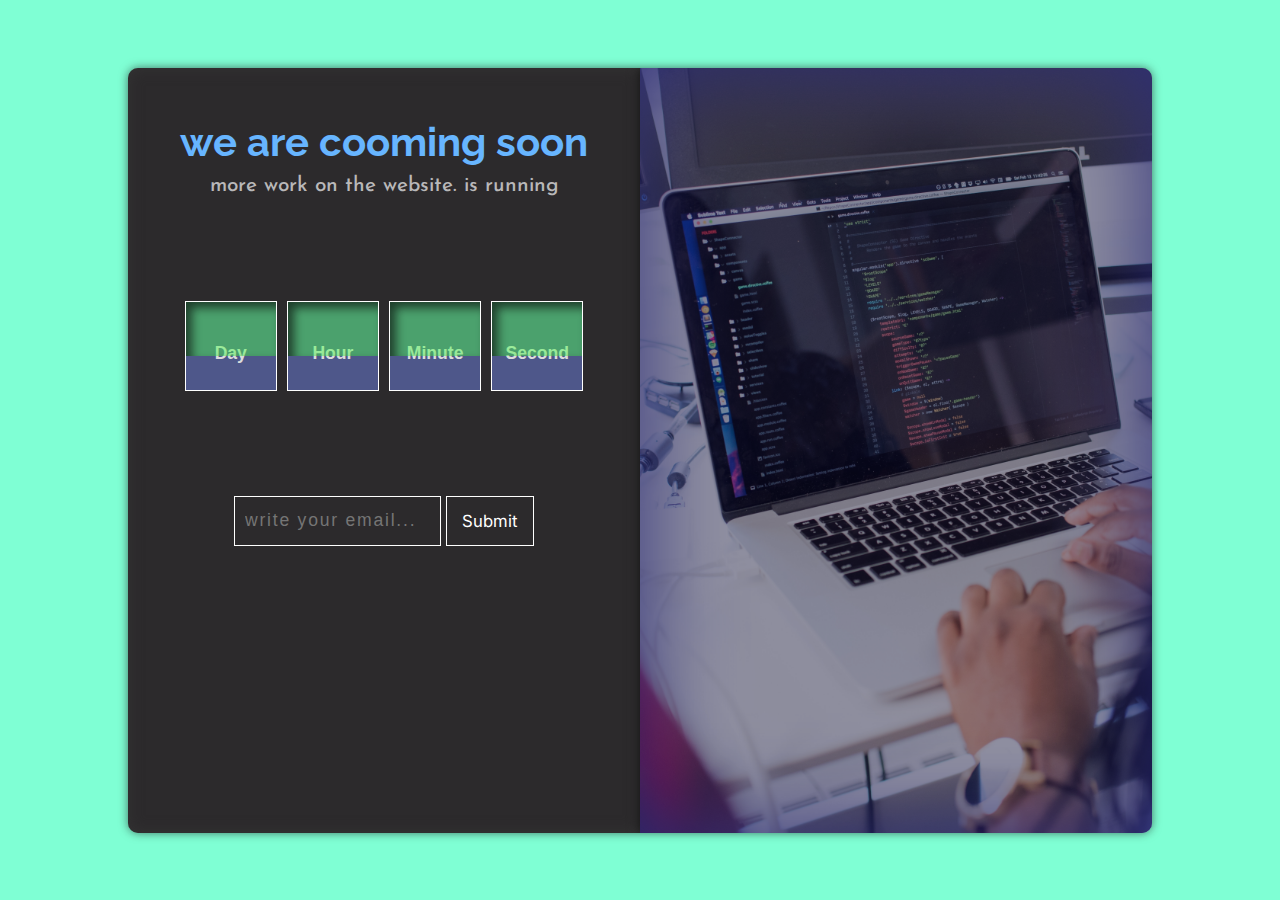
<file: comingsoonpage.html>
<!DOCTYPE html>
<html lang="en">
  <head>
    <meta charset="UTF-8" />
    <meta http-equiv="X-UA-Compatible" content="IE=edge" />
    <meta name="viewport" content="width=device-width, initial-scale=1.0" />
    <link rel="stylesheet" href="./css/coomingsoonpage.css" />
    <title>Cooming Soon</title>
  </head>
  <body>
    <div class="content-container">
      <div class="content">
        <h1 class="title">we are cooming soon</h1>
        <p class="para">more work on the website. is running</p>
        <div class="clock-con">
          <div class="con">
            <h1 class="day"></h1>
            <span>day</span>
          </div>
          <div class="con">
            <h1 class="hour"></h1>
            <span>hour</span>
          </div>
          <div class="con">
            <h1 class="minute"></h1>
            <span>minute</span>
          </div>
          <div class="con">
            <h1 class="second"></h1>
            <span>second</span>
          </div>
        </div>
        <div class="form">
          <input type="email" required placeholder="write your email..." id="notify-mail">
          <button type="submit" class="submit-btn">submit</button>
        </div>
      </div>
      <div class="img-container">
        <div class="imgBox"></div>
      </div> 
    </div>
   

    <script src="./js/coomingsoonpage.js"></script>
  </body>
</html>
</file>
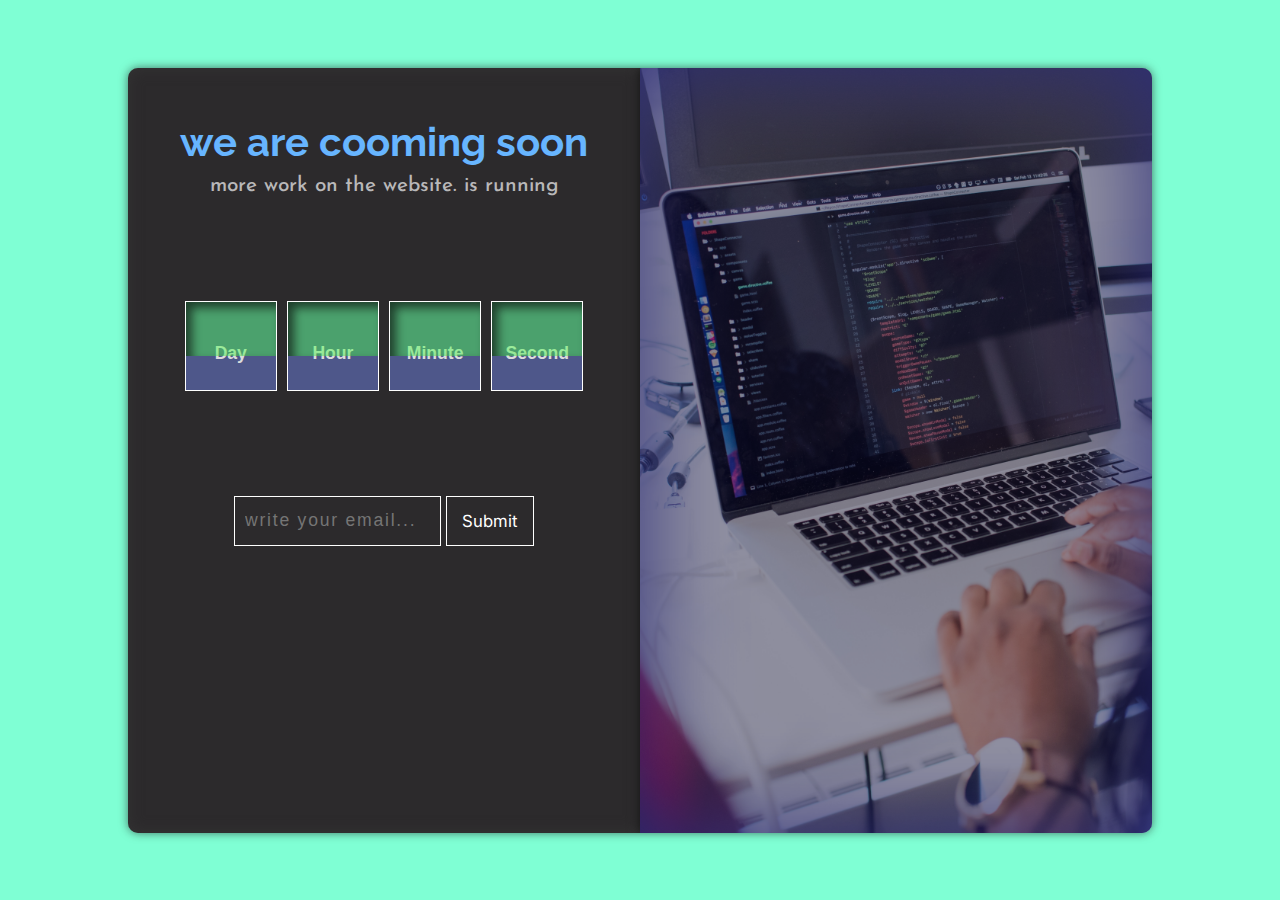
<file: html/comingsoonpage.html>
<!DOCTYPE html>
<html lang="en">
  <head>
    <meta charset="UTF-8" />
    <meta http-equiv="X-UA-Compatible" content="IE=edge" />
    <meta name="viewport" content="width=device-width, initial-scale=1.0" />
    <link rel="stylesheet" href="../css/coomingsoonpage.css" />
    <title>Cooming Soon</title>
  </head>
  <body>
    <div class="content-container">
      <div class="content">
        <h1 class="title">we are cooming soon</h1>
        <p class="para">more work on the website. is running</p>
        <div class="clock-con">
          <div class="con">
            <h1 class="day"></h1>
            <span>day</span>
          </div>
          <div class="con">
            <h1 class="hour"></h1>
            <span>hour</span>
          </div>
          <div class="con">
            <h1 class="minute"></h1>
            <span>minute</span>
          </div>
          <div class="con">
            <h1 class="second"></h1>
            <span>second</span>
          </div>
        </div>
        <div class="form">
          <input
            type="email"
            required
            placeholder="write your email..."
            id="notify-mail"
          />
          <button type="submit" class="submit-btn">submit</button>
        </div>
      </div>
      <div class="img-container">
        <div class="imgBox"></div>
      </div>
    </div>

    <script src="../js/coomingsoonpage.js"></script>
  </body>
</html>
</file>
<file: css/coomingsoonpage.css>
@import url('https://fonts.googleapis.com/css2?family=Inter:wght@600&family=Josefin+Sans:wght@100;200;300;400;500&family=Raleway:wght@300&family=Roboto:wght@300;400;900&display=swap');

:root {
  --Inter-font: "Inter", sans-serif;
}

* {
  margin: 0;
  padding: 0;
  box-sizing: border-box;
}

body {
  height: 100vh;
  overflow: hidden;
  background-color: aquamarine;
  min-width: fit-content;
  display: flex;
  align-items: center;
  justify-content: center;
}

.content-container {
  width: 80%;
  height: 85vh;
  display: flex;
  align-items: center;
  box-shadow: 0 0 10px #17161797;
  border-radius: 10px;
  overflow: hidden;
}

.content-container .content {
  width: 50%;
  height: 100%;
  background-color: #2c2a2c;
  display: flex;
  flex-direction: column;
  align-items: center;
  box-shadow: inset 0 0 15px rgb(53, 53, 53);
  position: relative;
}

.content-container .content .title {
  color: #67B5FF;
  font-family: "Raleway",sans-serif;
  font-weight: bold;
  font-size: 2.5em;
  display: flex;
  margin: 50px 0 10px 0;
}

.content-container .content .para {
  font-family: "Josefin sans", sans-serif;
  font-weight: 500;
  font-size: 1.3em;
  color: #b9b8b9;
}

.content-container .content .clock-con {
  display: flex;
  align-items: center;
  justify-content: center;
  width: 100%;
  height: 300px;
}

.content-container .content .clock-con .con {
width: 18%;
height: 90px;
margin: 5px;
display: flex;
flex-direction: column;
align-items: center;
justify-content: space-evenly;
background-color: rgba(111, 128, 224, 0.527);
cursor:default;
border: 1px solid white;
position: relative;
}

.content-container .content .clock-con .con::after {
  content: " ";
  position: absolute;
  top: 0;
  background-color: rgba(73, 255, 73, 0.443);
  box-shadow: inset 6px 6px 10px #0707079e;
  width: 100%;
  height: 62%;
  z-index: 1;
}

.content-container .content .clock-con .con::before {
    content: " ";
    position: absolute;
    top: 0;
    width: 100%;
    height: 62%;
    z-index: 100;
}


.day, .hour, .minute, .second {
  font-size: 2.5em;
  font-family: var(--Inter-font);
  font-weight: bold;
  color: white;
  margin-bottom: 10px;
}

.content-container .content .clock-con .con  span {
  /* color: #247BBD; */
  color: rgb(220, 220, 220);
  text-transform: capitalize;
  font-family: 'Gill Sans', 'Gill Sans MT', Calibri, 'Trebuchet MS', sans-serif;
  font-weight: 600;
  font-size: 1.1em;
  margin-bottom: 10px;
}

.content-container .content .form {
    width: 300px;
    height: 50px;
    display: flex;
    overflow: hidden;
    gap: 5px;
}

.content-container .content .form #notify-mail {
  width: 70%;
  height: 100%;
  font-size: 1.1em;
  padding: 0 0 0 10px;
  background-color: inherit;
  color: rgb(227, 222, 222);
  letter-spacing: .1em;
  border: 1px solid #fff;
  outline: none;
  transition: .3s;
}

.content-container .content .form .submit-btn {
 width: 30%;
 height: 100%;
 color: white;
 background-color: inherit;
 font-size: 1.05em;
 font-family: var(--Inter-font);
 text-transform: capitalize;
 border: 1px solid #fff;
 outline: none;
 cursor: pointer;
 transition: .3s;
}

.content-container .content .form .submit-btn:hover {
  color: #000;
  background-color: rgb(255, 255, 255); 
}

.content-container .img-container {
  width: 50%;
  height: 100%;
}

.content-container .img-container .imgBox {
  width: 100%;
  height: 100%;
  background: url("../img/work.jpg");
  background-size: cover;
  background-position: center;
  background-repeat: no-repeat;
  box-shadow: 0px 0 10px rgba(0, 0, 0, 0.683),
  inset 0 0 100px rgb(70, 70, 184);
  position: relative;
}

.content-container .img-container .imgBox::after {
  content: '';
  position: absolute;
  background-color: #0d0d3174;
  width: 100%;
  height: 100%;
}

@media (max-width:768) {
  .title {
    font-size: .1em;
  }
}
</file>
